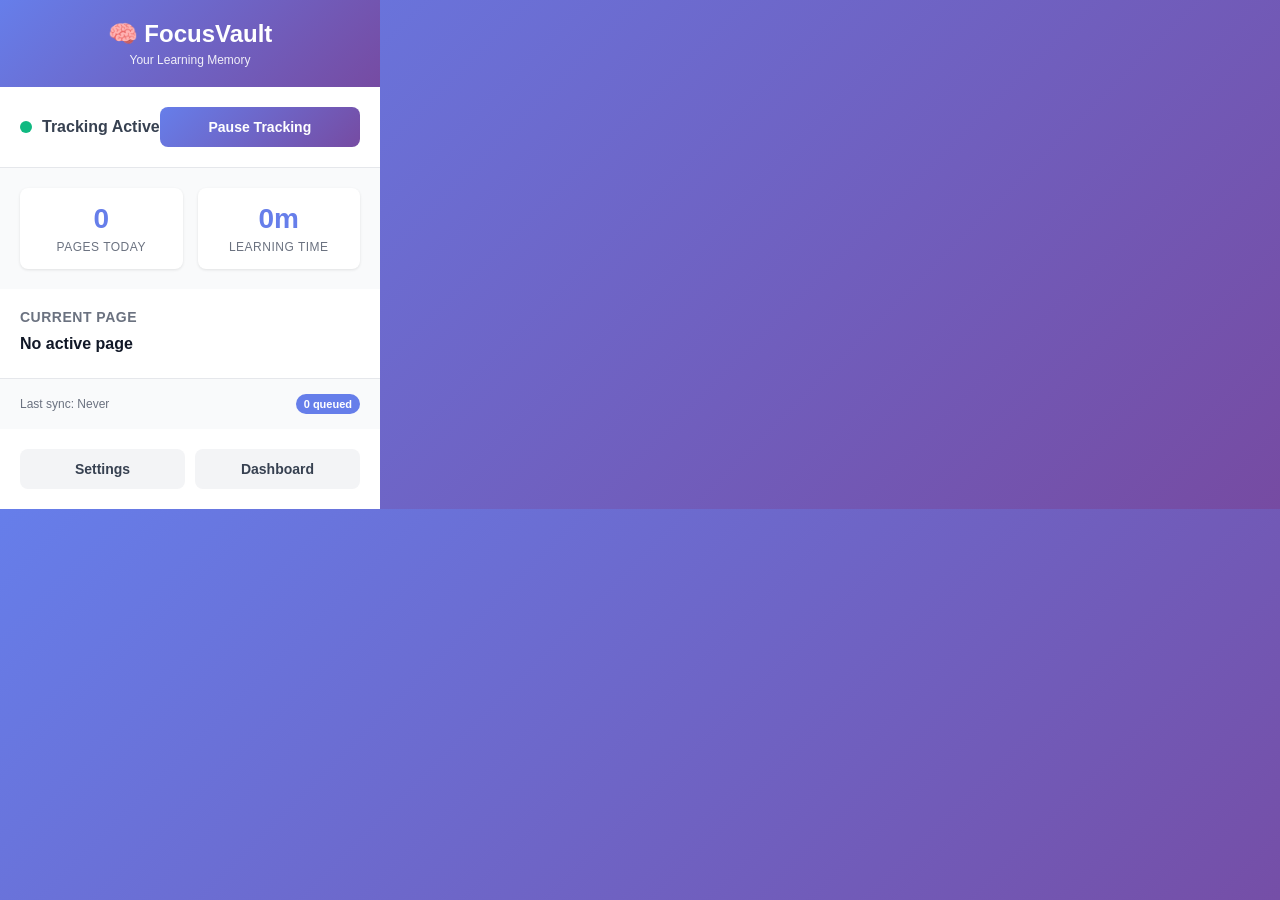
<file: extension/popup.html>
<!DOCTYPE html>
<html lang="en">
<head>
  <meta charset="UTF-8">
  <meta name="viewport" content="width=device-width, initial-scale=1.0">
  <title>FocusVault</title>
  <link rel="stylesheet" href="popup.css">
</head>
<body>
  <div class="container">
    <div class="header">
      <h1>🧠 FocusVault</h1>
      <p class="tagline">Your Learning Memory</p>
    </div>

    <div class="status-card">
      <div class="status-indicator">
        <div class="status-dot" id="statusDot"></div>
        <span id="statusText">Tracking Active</span>
      </div>
      <button id="toggleBtn" class="btn btn-primary">Pause Tracking</button>
    </div>

    <div class="stats-grid">
      <div class="stat-card">
        <div class="stat-value" id="todayEvents">0</div>
        <div class="stat-label">Pages Today</div>
      </div>
      <div class="stat-card">
        <div class="stat-value" id="learningTime">0m</div>
        <div class="stat-label">Learning Time</div>
      </div>
    </div>

    <div class="current-tab" id="currentTab">
      <h3>Current Page</h3>
      <p class="tab-title" id="tabTitle">No active page</p>
      <p class="tab-domain" id="tabDomain"></p>
      <p class="tab-duration" id="tabDuration"></p>
    </div>

    <div class="sync-status">
      <span id="syncStatus">Last sync: Never</span>
      <span id="queuedEvents" class="badge">0 queued</span>
    </div>

    <div class="actions">
      <button id="settingsBtn" class="btn btn-secondary">Settings</button>
      <button id="dashboardBtn" class="btn btn-secondary">Dashboard</button>
    </div>

    <div class="settings-panel" id="settingsPanel" style="display: none;">
      <h3>Settings</h3>
      <div class="form-group">
        <label for="apiUrl">API URL:</label>
        <input type="text" id="apiUrl" value="http://localhost:8000/api">
      </div>
      <div class="form-group">
        <label for="userId">User ID:</label>
        <input type="number" id="userId" value="1">
      </div>
      <button id="saveSettings" class="btn btn-primary">Save</button>
      <button id="closeSettings" class="btn btn-secondary">Close</button>
    </div>
  </div>

  <script src="popup.js"></script>
</body>
</html>
</file>
<file: extension/popup.css>
* {
  margin: 0;
  padding: 0;
  box-sizing: border-box;
}

body {
  width: 380px;
  font-family: -apple-system, BlinkMacSystemFont, 'Segoe UI', Roboto, Oxygen, Ubuntu, Cantarell, sans-serif;
  background: linear-gradient(135deg, #667eea 0%, #764ba2 100%);
  color: #333;
}

.container {
  background: white;
  min-height: 500px;
}

.header {
  background: linear-gradient(135deg, #667eea 0%, #764ba2 100%);
  color: white;
  padding: 20px;
  text-align: center;
}

.header h1 {
  font-size: 24px;
  margin-bottom: 5px;
}

.tagline {
  font-size: 12px;
  opacity: 0.9;
}

.status-card {
  padding: 20px;
  border-bottom: 1px solid #e5e7eb;
  display: flex;
  justify-content: space-between;
  align-items: center;
}

.status-indicator {
  display: flex;
  align-items: center;
  gap: 10px;
}

.status-dot {
  width: 12px;
  height: 12px;
  border-radius: 50%;
  background: #10b981;
  animation: pulse 2s infinite;
}

.status-dot.paused {
  background: #ef4444;
  animation: none;
}

@keyframes pulse {
  0%, 100% {
    opacity: 1;
  }
  50% {
    opacity: 0.5;
  }
}

#statusText {
  font-weight: 600;
  color: #374151;
}

.stats-grid {
  display: grid;
  grid-template-columns: 1fr 1fr;
  gap: 15px;
  padding: 20px;
  background: #f9fafb;
}

.stat-card {
  background: white;
  padding: 15px;
  border-radius: 8px;
  text-align: center;
  box-shadow: 0 1px 3px rgba(0, 0, 0, 0.1);
}

.stat-value {
  font-size: 28px;
  font-weight: bold;
  color: #667eea;
  margin-bottom: 5px;
}

.stat-label {
  font-size: 12px;
  color: #6b7280;
  text-transform: uppercase;
  letter-spacing: 0.5px;
}

.current-tab {
  padding: 20px;
  border-bottom: 1px solid #e5e7eb;
}

.current-tab h3 {
  font-size: 14px;
  color: #6b7280;
  margin-bottom: 10px;
  text-transform: uppercase;
  letter-spacing: 0.5px;
}

.tab-title {
  font-weight: 600;
  color: #111827;
  margin-bottom: 5px;
  overflow: hidden;
  text-overflow: ellipsis;
  white-space: nowrap;
}

.tab-domain {
  font-size: 12px;
  color: #667eea;
  margin-bottom: 5px;
}

.tab-duration {
  font-size: 12px;
  color: #6b7280;
}

.sync-status {
  padding: 15px 20px;
  background: #f9fafb;
  display: flex;
  justify-content: space-between;
  align-items: center;
  font-size: 12px;
  color: #6b7280;
}

.badge {
  background: #667eea;
  color: white;
  padding: 4px 8px;
  border-radius: 12px;
  font-size: 11px;
  font-weight: 600;
}

.actions {
  padding: 20px;
  display: flex;
  gap: 10px;
}

.btn {
  flex: 1;
  padding: 12px;
  border: none;
  border-radius: 8px;
  font-size: 14px;
  font-weight: 600;
  cursor: pointer;
  transition: all 0.2s;
}

.btn-primary {
  background: linear-gradient(135deg, #667eea 0%, #764ba2 100%);
  color: white;
}

.btn-primary:hover {
  transform: translateY(-2px);
  box-shadow: 0 4px 12px rgba(102, 126, 234, 0.4);
}

.btn-secondary {
  background: #f3f4f6;
  color: #374151;
}

.btn-secondary:hover {
  background: #e5e7eb;
}

.settings-panel {
  position: absolute;
  top: 0;
  left: 0;
  right: 0;
  bottom: 0;
  background: white;
  padding: 20px;
  z-index: 100;
}

.settings-panel h3 {
  margin-bottom: 20px;
  color: #111827;
}

.form-group {
  margin-bottom: 15px;
}

.form-group label {
  display: block;
  font-size: 12px;
  font-weight: 600;
  color: #374151;
  margin-bottom: 5px;
  text-transform: uppercase;
  letter-spacing: 0.5px;
}

.form-group input {
  width: 100%;
  padding: 10px;
  border: 1px solid #d1d5db;
  border-radius: 6px;
  font-size: 14px;
}

.form-group input:focus {
  outline: none;
  border-color: #667eea;
  box-shadow: 0 0 0 3px rgba(102, 126, 234, 0.1);
}
</file>
